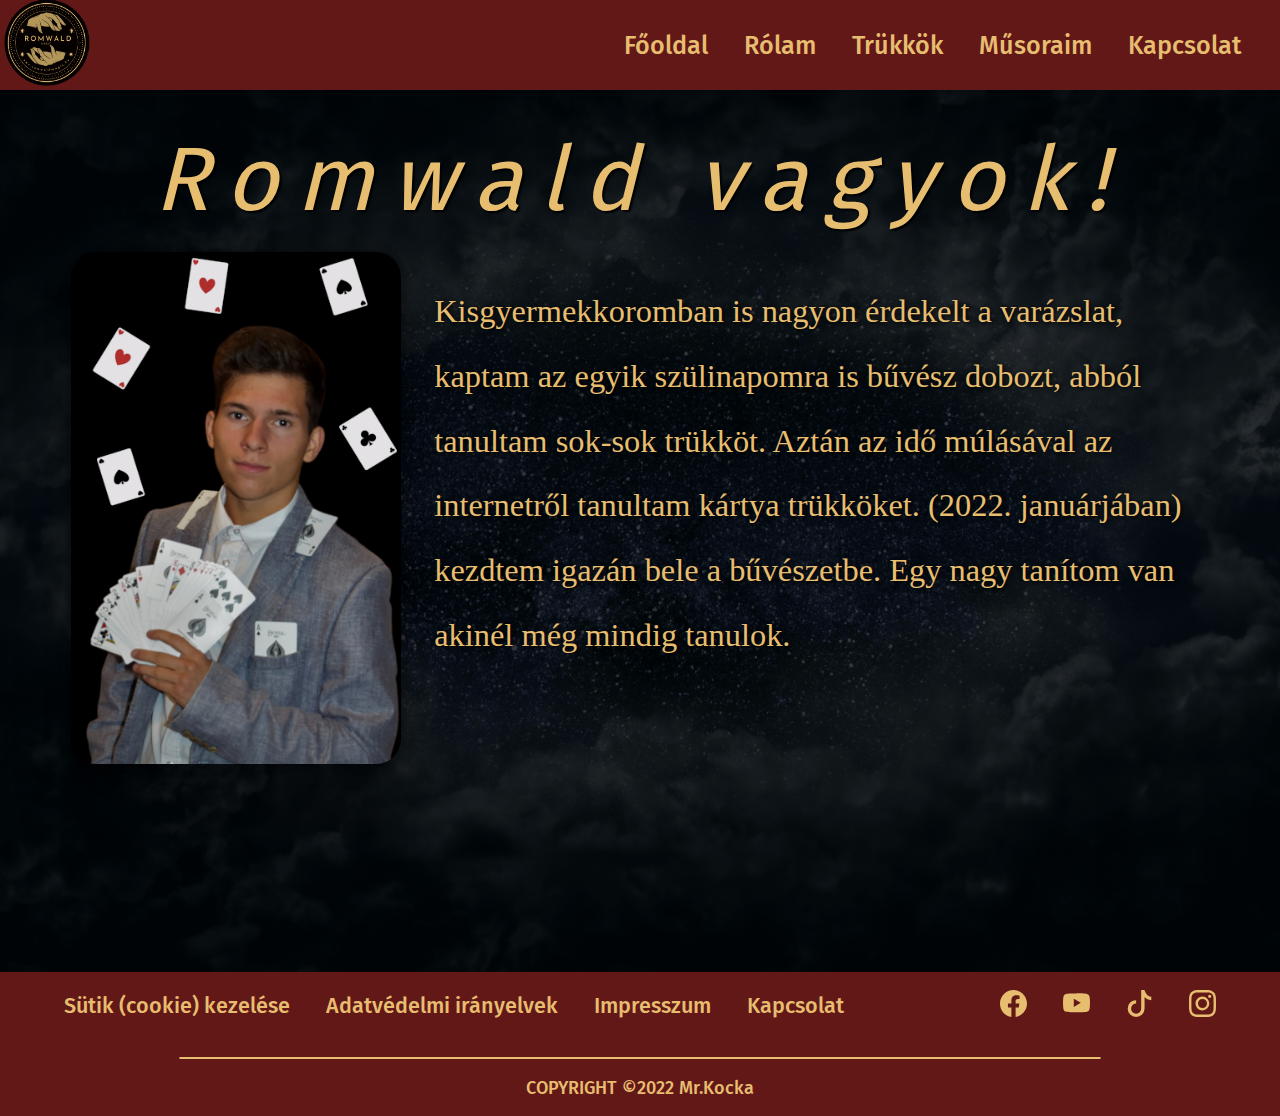
<file: about.html>
<!DOCTYPE html>
<html lang="hu">
  <head>
    <meta charset="UTF-8" />
    <meta http-equiv="X-UA-Compatible" content="IE=edge" />
    <meta name="viewport" content="width=device-width, initial-scale=1.0" />
    <link
      rel="stylesheet"
      href="https://cdn.jsdelivr.net/npm/bootstrap-icons@1.10.3/font/bootstrap-icons.css"
    />
    <link rel="stylesheet" href="./css/style.css" />
    <title>Romwald</title>
  </head>
  <body>
    <header>
      <nav>
        <span class="logo">
          <img src="./img/romwaldLogo.png" alt="romwaldLogo" />
        </span>

        <ul class="nav-list" id="nav-list-JS">
          <li><a href="./index.html">Főoldal</a></li>
          <li><a href="./about.html">Rólam</a></li>
          <li><a href="./prints.html">Trükkök</a></li>
          <li><a href="./service.html">Műsoraim</a></li>
          <li><a href="./contact.html">Kapcsolat</a></li>
        </ul>
        <span class="hmb-menu">
          <button class="hmb-menu-btn" id="button-js">
            <i id="butonIcon" class="bi bi-list"></i>
          </button>
        </span>
      </nav>
    </header>
    <main class="table">
      <section class="content about-content text-color">
        <h1 class="about-title">Romwald vagyok!</h1>
        <section class="about-box">
          <div class="porfil">
            <img src="./img/Romwald_profilkep.png" alt="profilképRomwaldról" />
          </div>
          <div class="text">
            <p>
              Kisgyermekkoromban is nagyon érdekelt a varázslat, kaptam az egyik
              szülinapomra is bűvész dobozt, abból tanultam sok-sok trükköt.
              Aztán az idő múlásával az internetről tanultam kártya trükköket.
              (2022. januárjában) kezdtem igazán bele a bűvészetbe. Egy nagy
              tanítom van akinél még mindig tanulok.
            </p>
          </div>
        </section>
      </section>
    </main>
    <footer>
      <section class="footer-first">
        <ul class="footer-menu">
          <li><a href="#">Sütik (cookie) kezelése</a></li>
          <li><a href="#">Adatvédelmi irányelvek</a></li>
          <li><a href="#">Impresszum</a></li>
          <li><a href="#">Kapcsolat</a></li>
        </ul>
        <ul class="soc-icon">
          <li>
            <a
              href="
            https://www.facebook.com/profile.php?id=100086424834213
            "
              target="_blank"
            >
              <img src="./img/socIcon/facebook.svg" alt="facebooklogo"
            /></a>
          </li>
          <li>
            <a
              href="
            https://www.youtube.com/channel/UCmwno2XkihZILt9kSWseIfw"
              target="_blank"
            >
              <img src="./img/socIcon/youtube.svg" alt="youtubelogo" />
            </a>
          </li>
          <li>
            <a
              href="
            https://www.tiktok.com/@romwaldmagic.pikk14"
              target="_blank"
            >
              <img src="./img/socIcon/tiktok.svg" alt="tiktoklogo" />
            </a>
          </li>
          <li>
            <a
              href="https://www.instagram.com/romwaldmagic.pikk14/"
              target="_blank"
            >
              <img src="./img/socIcon/instagram.svg" alt="instagram" />
            </a>
          </li>
        </ul>
      </section>
      <section class="footer-second">
        <hr />
        <p>
          COPYRIGHT ©2022
          <a href="https://www.mrkocka.hu/" target="_blank">Mr.Kocka</a>
        </p>
      </section>
    </footer>
    <script src="./js/main.js"></script>
  </body>
</html>
</file>
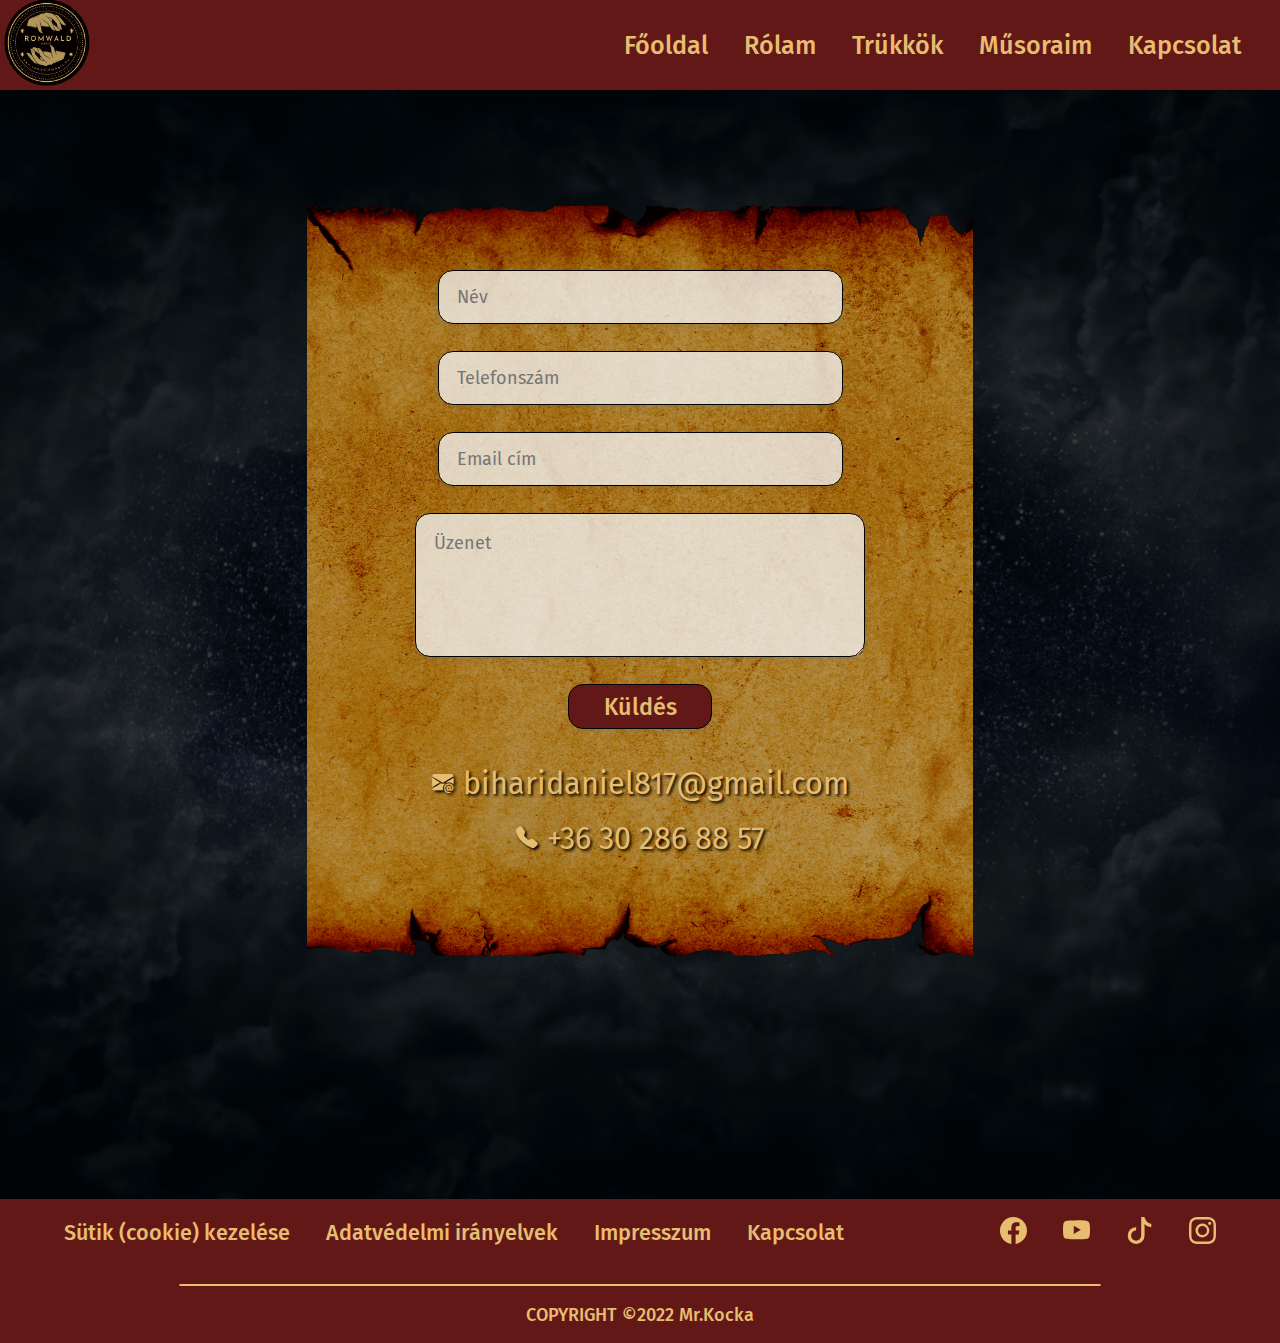
<file: contact.html>
<!DOCTYPE html>
<html lang="hu">
  <head>
    <meta charset="UTF-8" />
    <meta http-equiv="X-UA-Compatible" content="IE=edge" />
    <meta name="viewport" content="width=device-width, initial-scale=1.0" />
    <link rel="stylesheet" href="./css/style.css" />
    <link
      rel="stylesheet"
      href="https://cdn.jsdelivr.net/npm/bootstrap-icons@1.10.3/font/bootstrap-icons.css"
    />
    <title>Document</title>
  </head>
  <body>
    <header>
      <nav>
        <span class="logo">
          <img src="./img/romwaldLogo.png" alt="romwaldLogo" />
        </span>

        <ul class="nav-list" id="nav-list-JS">
          <li><a href="./index.html">Főoldal</a></li>
          <li><a href="./about.html">Rólam</a></li>
          <li><a href="./prints.html">Trükkök</a></li>
          <li><a href="./service.html">Műsoraim</a></li>
          <li><a href="./contact.html">Kapcsolat</a></li>
        </ul>
        <span class="hmb-menu" id="button-js">
          <button class="hmb-menu-btn">
            <i id="butonIcon" class="bi bi-list"></i>
          </button>
        </span>
      </nav>
    </header>
    <main class="table">
      <section class="content contact-content">
        <section class="contact-box">
          <div class="input-box">
            <form action="#" method="post">
              <label for="">
                <input class="input-area" type="text" placeholder="Név" />
                <input
                  class="input-area"
                  type="tel"
                  placeholder="Telefonszám"
                />
                <input
                  class="input-area"
                  type="email"
                  placeholder="Email cím"
                />
                <textarea
                  name=""
                  id=""
                  class="message-area"
                  placeholder="Üzenet"
                ></textarea>
                <input class="button" type="submit" value="Küldés" />
              </label>
            </form>
            <p class="contact-text">
              <i class="bi bi-envelope-at-fill"></i>
              biharidaniel817@gmail.com
            </p>
            <p class="contact-text tell">
              <i class="bi bi-telephone-fill"></i>
              +36 30 286 88 57
            </p>
          </div>
        </section>
      </section>
    </main>
    <footer>
      <section class="footer-first">
        <ul class="footer-menu">
          <li><a href="#">Sütik (cookie) kezelése</a></li>
          <li><a href="#">Adatvédelmi irányelvek</a></li>
          <li><a href="#">Impresszum</a></li>
          <li><a href="#">Kapcsolat</a></li>
        </ul>
        <ul class="soc-icon">
          <li>
            <a
              href="
            https://www.facebook.com/profile.php?id=100086424834213
            "
              target="_blank"
            >
              <img src="./img/socIcon/facebook.svg" alt="facebooklogo"
            /></a>
          </li>
          <li>
            <a
              href="
            https://www.youtube.com/channel/UCmwno2XkihZILt9kSWseIfw"
              target="_blank"
            >
              <img src="./img/socIcon/youtube.svg" alt="youtubelogo" />
            </a>
          </li>
          <li>
            <a
              href="
            https://www.tiktok.com/@romwaldmagic.pikk14"
              target="_blank"
            >
              <img src="./img/socIcon/tiktok.svg" alt="tiktoklogo" />
            </a>
          </li>
          <li>
            <a
              href="https://www.instagram.com/romwaldmagic.pikk14/"
              target="_blank"
            >
              <img src="./img/socIcon/instagram.svg" alt="instagram" />
            </a>
          </li>
        </ul>
      </section>
      <section class="footer-second">
        <hr />
        <p>
          COPYRIGHT ©2022
          <a href="https://www.mrkocka.hu/" target="_blank">Mr.Kocka</a>
        </p>
      </section>
    </footer>
    <script src="./js/main.js"></script>
  </body>
</html>
</file>
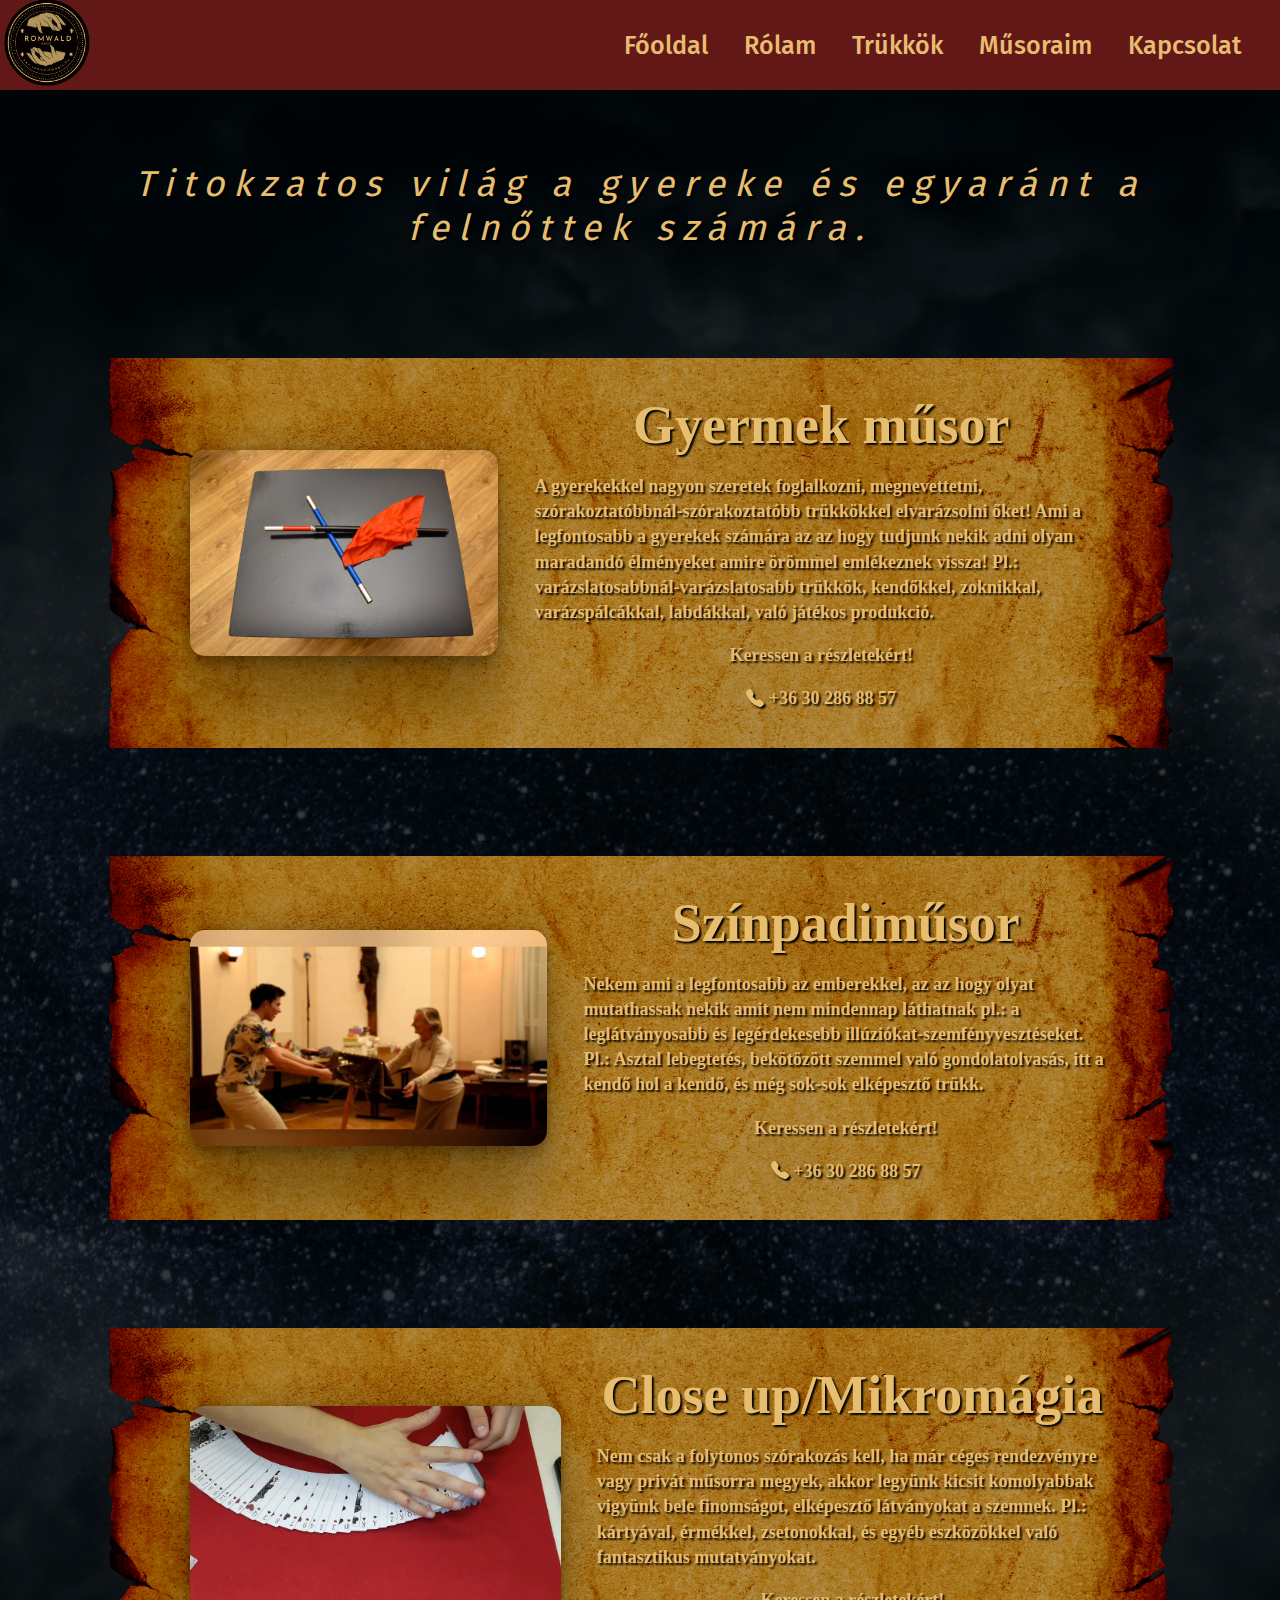
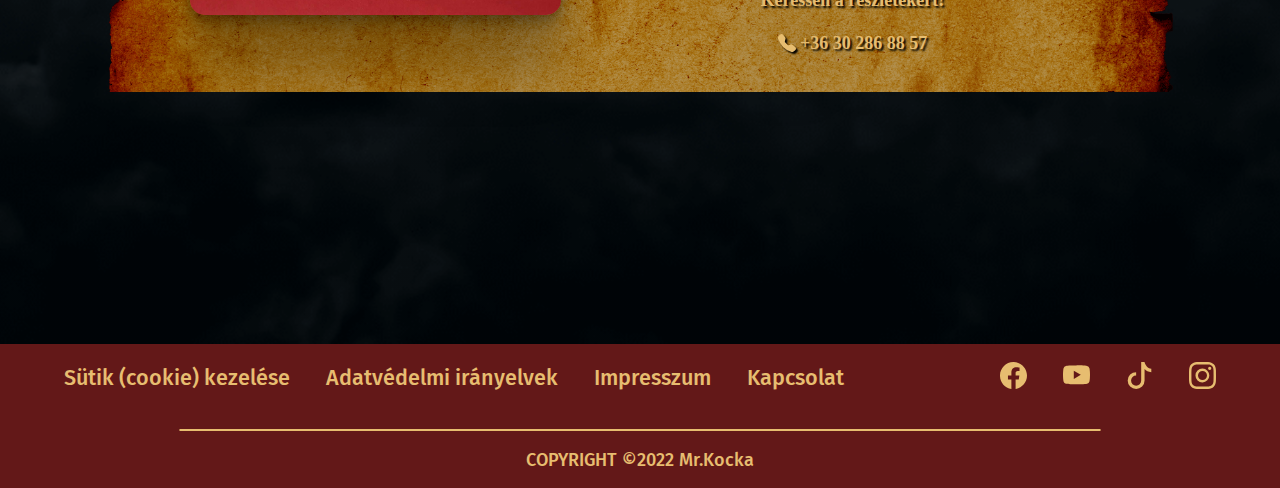
<file: service.html>
<!DOCTYPE html>
<html lang="hu">
  <head>
    <meta charset="UTF-8" />
    <meta http-equiv="X-UA-Compatible" content="IE=edge" />
    <meta name="viewport" content="width=device-width, initial-scale=1.0" />
    <link
      rel="stylesheet"
      href="https://cdn.jsdelivr.net/npm/bootstrap-icons@1.10.3/font/bootstrap-icons.css"
    />
    <link rel="stylesheet" href="./css/style.css" />
    <title>Romwald</title>
  </head>
  <body>
    <header>
      <nav>
        <span class="logo">
          <img src="./img/romwaldLogo.png" alt="romwaldLogo" />
        </span>

        <ul class="nav-list" id="nav-list-JS">
          <li><a href="./index.html">Főoldal</a></li>
          <li><a href="./about.html">Rólam</a></li>
          <li><a href="./prints.html">Trükkök</a></li>
          <li><a href="./service.html">Műsoraim</a></li>
          <li><a href="./contact.html">Kapcsolat</a></li>
        </ul>
        <span class="hmb-menu">
          <button class="hmb-menu-btn" id="button-js">
            <i id="butonIcon" class="bi bi-list"></i>
          </button>
        </span>
      </nav>
    </header>
    <main class="table">
      <section class="content service-content">
        <h2 class="home-title2 text-color">
          Titokzatos világ a gyereke és egyaránt a felnőttek számára.
        </h2>
        <div class="service-box">
          <div class="service-img">
            <img class="main-image" src="./img/gyerekM/gym1a.JPG" alt="kep" />
          </div>
          <div class="text-service">
            <h3 class="text-service">Gyermek műsor</h3>
            <p>
              A gyerekekkel nagyon szeretek foglalkozni, megnevettetni,
              szórakoztatóbbnál-szórakoztatóbb trükkökkel elvarázsolni őket! Ami
              a legfontosabb a gyerekek számára az az hogy tudjunk nekik adni
              olyan maradandó élményeket amire örömmel emlékeznek vissza! Pl.:
              varázslatosabbnál-varázslatosabb trükkök, kendőkkel, zoknikkal,
              varázspálcákkal, labdákkal, való játékos produkció.
            </p>
            <p>Keressen a részletekért!</p>
            <p><i class="bi bi-telephone-fill"></i> +36 30 286 88 57</p>
          </div>
        </div>

        <div class="service-box">
          <div class="service-img">
            <img class="main-image" src="./img/szimpadi/szi1.jpg" alt="kep" />
          </div>
          <div class="text-service">
            <h3>Színpadiműsor</h3>
            <p>
              Nekem ami a legfontosabb az emberekkel, az az hogy olyat
              mutathassak nekik amit nem mindennap láthatnak pl.: a
              leglátványosabb és legérdekesebb illúziókat-szemfényvesztéseket.
              Pl.: Asztal lebegtetés, bekötözött szemmel való gondolatolvasás,
              itt a kendő hol a kendő, és még sok-sok elképesztő trükk.
            </p>
            <p>Keressen a részletekért!</p>
            <p><i class="bi bi-telephone-fill"></i> +36 30 286 88 57</p>
          </div>
        </div>

        <div class="service-box">
          <div class="service-img">
            <img class="main-image" src="./img/microM/mikro1.jpg" alt="kep" />
          </div>
          <div class="text-service">
            <h3>Close up/Mikromágia</h3>
            <p>
              Nem csak a folytonos szórakozás kell, ha már céges rendezvényre
              vagy privát műsorra megyek, akkor legyünk kicsit komolyabbak
              vigyünk bele finomságot, elképesztő látványokat a szemnek. Pl.:
              kártyával, érmékkel, zsetonokkal, és egyéb eszközökkel való
              fantasztikus mutatványokat.
            </p>
            <p>Keressen a részletekért!</p>
            <p><i class="bi bi-telephone-fill"></i> +36 30 286 88 57</p>
          </div>
        </div>
      </section>
    </main>

    <footer>
      <section class="footer-first">
        <ul class="footer-menu">
          <li><a href="#">Sütik (cookie) kezelése</a></li>
          <li><a href="#">Adatvédelmi irányelvek</a></li>
          <li><a href="#">Impresszum</a></li>
          <li><a href="#">Kapcsolat</a></li>
        </ul>
        <ul class="soc-icon">
          <li>
            <a
              href="
            https://www.facebook.com/profile.php?id=100086424834213
            "
              target="_blank"
            >
              <img src="./img/socIcon/facebook.svg" alt="facebooklogo"
            /></a>
          </li>
          <li>
            <a
              href="
            https://www.youtube.com/channel/UCmwno2XkihZILt9kSWseIfw"
              target="_blank"
            >
              <img src="./img/socIcon/youtube.svg" alt="youtubelogo" />
            </a>
          </li>
          <li>
            <a
              href="
            https://www.tiktok.com/@romwaldmagic.pikk14"
              target="_blank"
            >
              <img src="./img/socIcon/tiktok.svg" alt="tiktoklogo" />
            </a>
          </li>
          <li>
            <a
              href="https://www.instagram.com/romwaldmagic.pikk14/"
              target="_blank"
            >
              <img src="./img/socIcon/instagram.svg" alt="instagram" />
            </a>
          </li>
        </ul>
      </section>
      <section class="footer-second">
        <hr />
        <p>
          COPYRIGHT ©2022
          <a href="https://www.mrkocka.hu/" target="_blank">Mr.Kocka</a>
        </p>
      </section>
    </footer>
    <script src="./js/main.js"></script>
  </body>
</html>
</file>
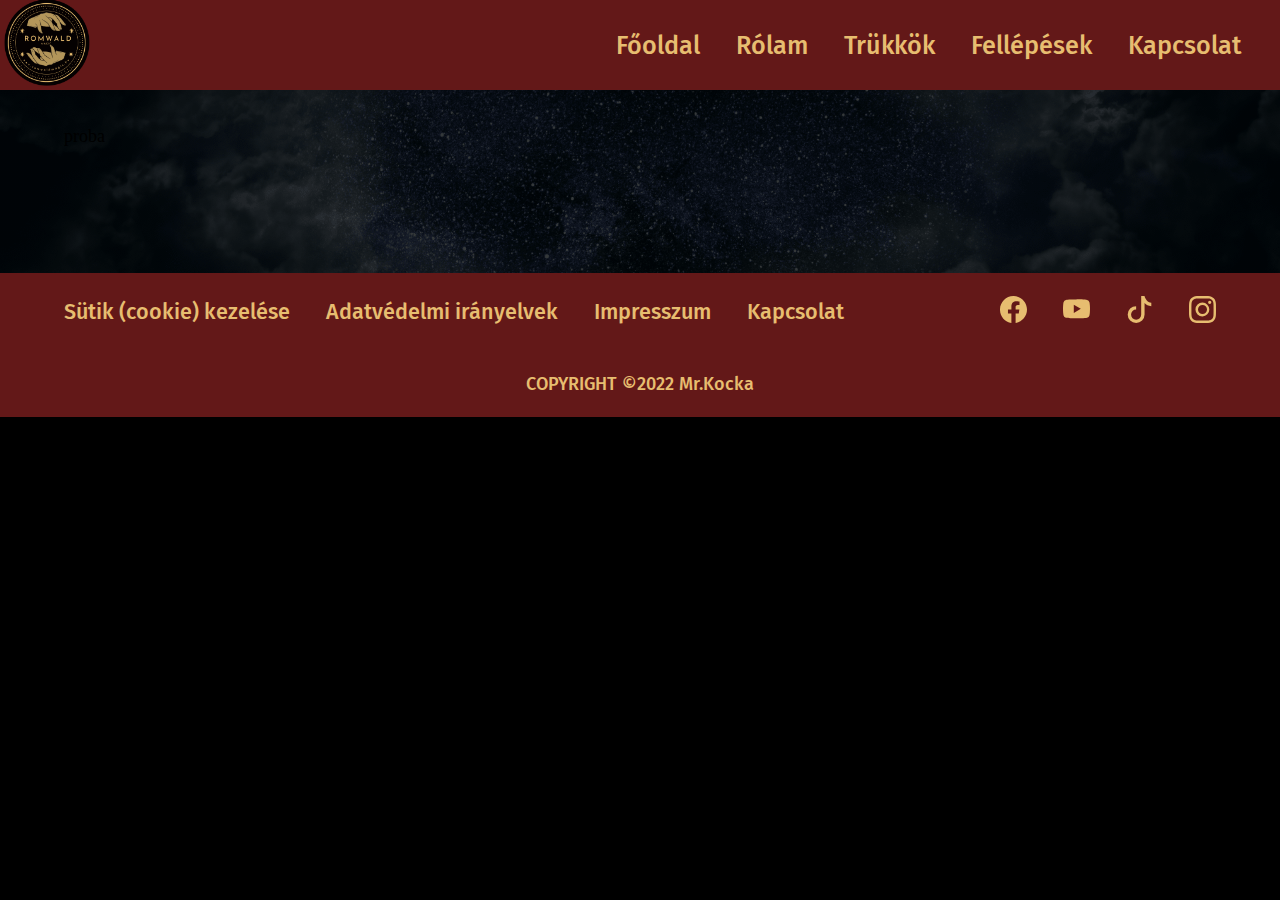
<file: ures.html>
<!DOCTYPE html>
<html lang="hu">
  <head>
    <meta charset="UTF-8" />
    <meta http-equiv="X-UA-Compatible" content="IE=edge" />
    <meta name="viewport" content="width=device-width, initial-scale=1.0" />
    <link rel="stylesheet" href="./css/style.css" />
    <title>Document</title>
  </head>
  <body>
    <header>
      <nav>
        <span class="logo">
          <img src="./img/romwaldLogo.png" alt="romwaldLogo" />
        </span>

        <ul class="nav-list" id="nav-list-JS">
          <li><a href="#">Főoldal</a></li>
          <li><a href="./about.html">Rólam</a></li>
          <li><a href="./prints.html">Trükkök</a></li>
          <li><a href="#">Fellépések</a></li>
          <li><a href="#">Kapcsolat</a></li>
        </ul>
        <span class="hmb-menu">
          <button class="hmb-menu-btn" id="button-js">
            <i id="butonIcon" class="fa-solid fa-bars"></i>
          </button>
        </span>
      </nav>
    </header>
    <main class="table">
      <section class="content">proba</section>
    </main>
    <footer>
      <section class="footer-first">
        <ul class="footer-menu">
          <li><a href="#">Sütik (cookie) kezelése</a></li>
          <li><a href="#">Adatvédelmi irányelvek</a></li>
          <li><a href="#">Impresszum</a></li>
          <li><a href="#">Kapcsolat</a></li>
        </ul>
        <ul class="soc-icon">
          <li>
            <a href="#">
              <img src="./img/socIcon/facebook.svg" alt="facebooklogo"
            /></a>
          </li>
          <li>
            <a href="#">
              <img src="./img/socIcon/youtube.svg" alt="youtubelogo" />
            </a>
          </li>
          <li>
            <a href="#">
              <img src="./img/socIcon/tiktok.svg" alt="tiktoklogo" />
            </a>
          </li>
          <li>
            <a href="#">
              <img src="./img/socIcon/instagram.svg" alt="instagram" />
            </a>
          </li>
        </ul>
      </section>

      <section class="footer-second">
        <!--         <hr /> -->
        <p>COPYRIGHT ©2022 <a href="#">Mr.Kocka</a></p>
      </section>
    </footer>
    <script src="./js/main.js"></script>
  </body>
</html>
</file>
<file: css/style.css>
* {
  margin: 0;
  padding: 0;
  box-sizing: border-box;
  font-size: 18px;
}
a {
  text-decoration: none;
  color: var(--main-text);
  transition-duration: 0.5s;
}

a:hover {
  cursor: pointer;
  opacity: 0.2;
}

ul {
  list-style: none;
}
@font-face {
  font-family: menuFont;
  src: url(../font/FiraSans-Medium.ttf);
  font-weight: bold;
}

@font-face {
  font-family: titleFont;
  src: url(../font/FiraSans-Regular.ttf);
}

:root {
  --main-imp: #631818;
  --main-text: #e7bd70;
  --main-texthover: #e7bd705d;
 
}

body {
  background-color: black;
}

.invisible {
  display: none;
}

/*------------------------------------------------------------------------------------HOME PAGE--------------------------------------------------------------------------------------*/

/*------------------------------------------HEADER---------------------------------------------------*/

nav {
  background-color: var(--main-imp);
  position: fixed;
  top: 0;
  width: 100%;
  height: 5rem;
  display: flex;
  justify-content: space-between;
  padding: 0 0.1rem 0 0.1rem;
  align-items: center;
  text-align: center;
  z-index: 1;
  color: var(--main-text);
}
.logo {
  padding: 0.1rem;
  width: 90px;
}

.logo img {
  width: 100%;
}

.nav-list {
  display: flex;
  list-style: none;
  align-items: center;
  gap: 2rem;
  width: 90%;
  padding-right: 1rem;
  height: 100%;
  justify-content: flex-end;
}

.nav-list li {
  font-family: menuFont;
  text-shadow: 2px 2px solid black;
}
.nav-list li a {
  font-size: 1.4rem;
}

.hmb-menu-btn {
  display: none;
  width: 3rem;
  height: 3rem;
  border-radius: 50%;
  border: none;
  background-color: black;
  color: var(--main-text);
  box-shadow: rgba(60, 64, 67, 0.3) 0px 1px 2px 0px,
    rgba(60, 64, 67, 0.15) 0px 1px 3px 1px;
  justify-content: center;
  align-items: center;
  margin-right: 1rem;
}
.bi-list,
.bi-x-lg {
  font-size: 2rem;
  font-weight: bold;
  color: var(--main-text);
}

/*------------------------------------------MAIN---------------------------------------------------*/

.table {
  background-image: linear-gradient(rgba(0, 0, 0, 0.753), rgba(0, 0, 0, 0.753)),
    url(../img/bg.png);
  background-position: center;
  background-size: cover;
  background-repeat: no-repeat;
  width: 100%;
  padding-top: 7rem;
  padding-bottom: 7rem;
}

.content {
  width: 90%;
  margin: 0 auto;
}

/*------------------------------------------FOOTER---------------------------------------------------*/

footer {
  display: flex;
  flex-direction: column;
  justify-content: space-around;
  align-items: center;
  background-color: var(--main-imp);
  bottom: 0;
  width: 100%;
  min-height: 8rem;
  font-family: menuFont;
}

.footer-first {
  display: flex;
  justify-content: space-around;
  width: 90vw;
  gap: 1rem;
}

.footer-menu {
  display: flex;
  gap: 2rem;
  align-items: center;
  width: 90rem;
}
.footer-menu li a {
  font-size: 1.2rem;
}

.soc-icon {
  display: flex;
  gap: 2rem;
  align-items: center;
  justify-content: flex-end;
  width: 30%;
}
.soc-icon img {
  width: 1.5rem;
}

.footer-second {
  display: flex;
  flex-direction: column;
  align-items: center;
  gap: 1rem;
  text-align: center;
  width: 90vw;
  color: var(--main-text);
}

.footer-second p {
  font-size: 1rem;
}

.footer-second hr {
  width: 80%;
  border: 1.2px solid var(--main-text);
  border-radius: 5px;
}

/*----------------------------------------------------------------HOME-CONTAINER-------------------------------------------------------------------------------------------*/

.text-color {
  color: var(--main-text);
  text-shadow: 2px 2px 2px black;
}

.home-title {
  font-size: 5rem;
  letter-spacing: 1rem;
  font-family: titleFont;
  font-style: italic;
  font-weight: 200;
  text-align: center;
}

.home-title2 {
  font-size: 2rem;
  letter-spacing: 0.5rem;
  font-family: titleFont;
  font-style: italic;
  font-weight: 200;
  text-align: center;
}

.welcome-video {
  width: 100%;
  max-width: 50rem;
  margin: 1rem 0 8rem 0;
  border-radius: 15px;
}

.home-content {
  display: flex;
  flex-direction: column;
  align-items: center;
  gap: 1rem;
}

/*----------------------------------------------------------------ABOUT-CONTAINER-------------------------------------------------------------------------------------------*/

.about-content {
  display: flex;
  flex-direction: column;
  gap: 1rem;
  padding-bottom: 3rem;
}

.about-title {
  font-size: 5rem;
  letter-spacing: 1rem;
  font-family: titleFont;
  font-style: italic;
  font-weight: 200;
  text-align: center;
}

.about-box {
  display: flex;
}

.porfil {
  width: 100rem;
  height: 30rem;
  text-align: center;
}

.porfil img {
  width: 100%;
  max-width: 330px;
  box-shadow: rgba(0, 0, 0, 0.25) 0px 54px 55px,
    rgba(0, 0, 0, 0.12) 0px -12px 30px, rgba(0, 0, 0, 0.12) 0px 4px 6px,
    rgba(0, 0, 0, 0.17) 0px 12px 13px, rgba(0, 0, 0, 0.09) 0px -3px 5px;
  border-radius: 25px;
}

.text {
  padding: 1.5rem;
}

.text p {
  font-size: 1.8rem;
  line-height: 200%;
  text-shadow: 1px 1px 4px black;
}

/*----------------------------------------------------------------prints-CONTAINER-------------------------------------------------------------------------------------------*/

.prints-content {
  width: 62%; 
  display: flex;
  justify-content: space-evenly;
  align-items: center;
  flex-wrap: wrap;
  gap: 1.8rem;
  padding: 2rem;
  padding-bottom: 4rem;
}

.prints-video {
  max-width: 30rem;
  max-height: 500px;
  border-radius: 15px;
}

.text-prints {
  color: var(--main-text);
  font-family: menuFont;
  text-align: center;
  margin-top: 0.5rem;
  margin-bottom: 1rem;
}

/*----------------------------------------------------------------SERVICE-CONTAINER-------------------------------------------------------------------------------------------*/

.service-content {
  padding: 2rem;
  padding-bottom: 7rem;
  height: auto;
  display: flex;
  flex-direction: column;
  gap: 6rem;
  width: 100%;
}

.service-box {
  display: flex;
  padding: 2rem 4rem;
  background: url(../img/paperus_2.1.png);
  background-position: center;
  background-size: cover;
  object-fit: cover;
  background-repeat: no-repeat;
  margin: 0 auto;
  width: 60rem;
  height: auto;
  gap: 1rem;
}

.service-img {
  width: 90rem;
  text-align: center;
  display: flex;
  flex-direction: column;
  align-items: center;
  justify-content: space-around;
  gap: 1rem;
  padding: 1rem;
}

.text-service {
  text-align: center;
  display: flex;
  flex-direction: column;
  align-items: center;
  justify-content: center;
}

.main-image {
  max-width: 30rem;
  max-height: 12rem;
  width: 100%;
  border-radius: 15px;
  box-shadow: rgba(0, 0, 0, 0.25) 0px 54px 55px,
    rgba(0, 0, 0, 0.12) 0px -12px 30px, rgba(0, 0, 0, 0.12) 0px 4px 6px,
    rgba(0, 0, 0, 0.17) 0px 12px 13px, rgba(0, 0, 0, 0.09) 0px -3px 5px;
}

.img-bar {
  display: flex;
  gap: 1rem;
}

.bar-box {
  width: 100%;
}

.bar-image {
  max-width: 200px;
  width: 100%;
  border-radius: 15px;
  box-shadow: rgba(0, 0, 0, 0.25) 0px 54px 55px,
    rgba(0, 0, 0, 0.12) 0px -12px 30px, rgba(0, 0, 0, 0.12) 0px 4px 6px,
    rgba(0, 0, 0, 0.17) 0px 12px 13px, rgba(0, 0, 0, 0.09) 0px -3px 5px;
}

.text-service {
  color: var(--main-text);
  text-shadow: 2px 2px 2px black;
}

.text-service h3 {
  font-size: 3rem;
}
.text-service p {
  font-size: 1.2rem;
  font-weight: bold;
  text-align: start;
  text-shadow: 2px 2px 2px black;
  line-height: 140%;
}

/*----------------------------------------------------------------CONTACT-CONTAINER-------------------------------------------------------------------------------------------*/
.contact-content {
  display: flex;
  justify-content: center;
  align-items: center;
}

.contact-box {
  padding: 2rem 4rem;
  margin: 4rem 0 6rem 0;
  background-image: url(../img/paperus_2.1.png);
  background-position: center;
  background-size: cover;
  background-repeat: no-repeat;
  display: flex;
  justify-content: center;
  align-items: center;
  gap: 1rem;
}

label {
  width: 100%;
  display: flex;
  flex-direction: column;
  justify-content: center;
  align-items: center;
  gap: 1.5rem;
  padding: 2rem;
}
form {
  display: flex;
  justify-content: center;
}

.input-area {
  width: 90%;
  height: 3rem;
  border-radius: 15px;
  border: 1px solid black;
  padding-left: 1rem;
  box-shadow: rgba(99, 99, 99, 0.2) 0px 2px 8px 0px;
  background-color: rgba(245, 245, 245, 0.767);
  font-family: titleFont;
}

.message-area {
  border-radius: 15px;
  border: 1px solid black;
  padding: 1rem;
  width: 25rem;
  height: 8rem;
  box-shadow: rgba(99, 99, 99, 0.2) 0px 2px 8px 0px;
  background-color: rgba(245, 245, 245, 0.767);
  font-family: titleFont;
}

.button {
  border-radius: 15px;
  width: 8rem;
  height: 2.5rem;
  font-size: 1.3rem;
  border: 1px solid black;
  background-color: var(--main-imp);
  color: var(--main-text);
  box-shadow: rgba(99, 99, 99, 0.2) 0px 2px 8px 0px;
  font-family: menuFont;
}

.contact-text {
  font-size: 1.7rem;
  font-family: titleFont;
  text-align: center;
  color: var(--main-text);
  text-shadow: 2px 2px 3px black;
  display: flex;
  justify-content: center;
  align-items: center;
  gap: 0.5rem;
}

.contact-text i {
  font-size: 1.2rem;
}

.tell {
  margin: 1rem 0 4rem 0;
}

.info-box-icon {
  width: 1.5rem;
}

.bi-envelope-fill {
  text-shadow: 1px 1px 2px black;
}

.bi-telephone-fill {
  filter: drop-shadow(0 0 40px black);
}

.soc-box {
  display: flex;
  justify-content: center;
  gap: 1.7rem;
}

.soc-box-icon {
  width: 2rem;
}

/*Popup*/

.popup-container {
  opacity: 0;
}

.cookie-poppupp {
  background-color: var(--main-imp);
  position: fixed;
  bottom: 0;
  width: 100%;
  min-height: 2.5rem;
  padding: 1rem 1rem 1rem 1rem;
  z-index: 1;
  display: flex;
  justify-content: space-between;
  align-items: center;
  font-size: 1.2rem;
  font-weight: bold;
  box-shadow: rgba(0, 0, 0, 0.781) 0px 1px 4px, rgb(51, 51, 51) 0px 0px 0px 3px;
}

.cookie-poppupp p {
  color: var(--main-text);
}
.cookie-close {
  display: inline;
  display: flex;
  align-items: center;
  cursor: pointer;
}

.cookie-close img {
  width: 2rem;
}

/*--------------- ------------------------------------------------- Responsive Mode   ----------------------------------------------------------*/
@media only screen and (max-width: 1500px) {
  .prints-content {
    width: 100%;
  }

  .prints-video {
    width: 28rem;
  }
}

@media only screen and (max-width: 1300px) {
  .text-service p {
    font-size: 1rem;
    margin-top: 1rem;
  }
}

@media only screen and (max-width: 1180px) {
  .service-content {
    flex-direction: row;
    flex-wrap: wrap;
    gap: 2rem;
  }



  .service-box {
    flex-direction: column;
    align-items: center;
    width: 24rem;
    padding: 1rem;
    justify-content: center;
    height: auto;
  }

  .text-service h3 {
    font-size: 2rem;
  }

  .text-service p {
    font-size: 1.2rem;
    margin-bottom: 2rem;
  }

  .prints-video {
    width: 24rem;
  }

  .service-img {
     width: 100%;
  }
}
@media only screen and (max-width: 1130px) {
  .about-title {
    letter-spacing: 0.5rem;
  }

  .text {
    padding: 4rem 0.4rem;
  }

  .text p {
    font-size: 1.5rem;
    text-align: start;
  }

  .footer-first {
    flex-direction: column;
  }
  .footer-menu {
    width: 100%;
    justify-content: center;
    padding-top: 2rem;
  }
  .soc-icon {
    width: 100%;
    justify-content: center;
  }
  .footer-second {
    padding-top: 1rem;
  }
  .footer-second p,
  a {
    font-size: 0.8rem;
  }
}

@media only screen and (max-width: 1016px) {
  .prints-video {
    width: 35rem;
    border-radius: 15px;
  }

  .text-prints {
    margin-bottom: 1rem;
  }

  label {
    width: 99%;
    height: auto;
    padding: 0.5rem;
  }
  .info-box {
    width: 99%;
    justify-content: flex-start;
    height: auto;
    padding-bottom: 2rem;
  }
}

@media only screen and (max-width: 988px) {
  .about-box {
    flex-direction: column;
  }

  .about-title {
    letter-spacing: 0.5rem;
    font-size: 4rem;
  }

  .porfil {
    width: 100%;
    height: auto;
    text-align: center;
  }
  .text {
    padding: 2rem 0.4rem;
  }

  .service-content {
    gap: 4rem;
  }

  .service-box {
    width: 30rem;
    padding: 1rem;
    justify-content: center;
  }

  .main-image {
    max-height: 25rem;
  }
}

@media only screen and (max-width: 870px) {
  .hmb-menu-btn {
    display: flex;
  }

  /*-----Navbar--------*/

  .nav-list {
    transform: translatey(-30rem);
    background-color: var(--main-imp);
    position: absolute;
    width: 100vw;
    height: auto;
    padding: 1rem;
    top: 5rem;
    left: 0;
    flex-direction: column;
    gap: 0.3rem;
    display: flex;
    z-index: -1;
  }
  .nav-list li {
    margin-bottom: 0.8rem;
    letter-spacing: 0.2rem;
  }

  .active {
    transform: translatey(0);
    transition: transform 500ms ease-in-out;
  }

  .prints-video {
    width: 30rem;
    border-radius: 15px;
  }
  .prints-content {
    width: 100%;
  }

  .about-title {
    letter-spacing: 0.2rem;
    font-size: 3.2rem;
  }

  .welcome-video {
    margin: 4rem 0 4rem 0;
  }

  .footer-menu li a {
    font-size: 0.9rem;
  }
}

@media only screen and (max-width: 800px) {
  .service-content {
    padding: 0.5rem;
  }

  .footer-menu li a {
    font-size: 0.8rem;
  }
}

@media only screen and (max-width: 729px) {
  .info-box p {
    font-size: 1.1rem;
  }
  .contact-box {
    width: 100%;
  }
  label {
    width: 22rem;
  }

  .message-area {
    width: 22rem;
  }

  .contact-text {
    font-size: 1.4rem;
  }
}

@media only screen and (max-width: 630px) {
  .footer-menu {
    flex-direction: column;
  }
}

@media only screen and (max-width: 600px) {
  .service-content {
    gap: 1rem;
  }

  .prints-video {
    width: 25rem;
    border-radius: 15px;
  }

  .about-title {
    letter-spacing: 0.1rem;
    font-size: 1.7rem;
  }

  .text {
    padding: 0.2rem;
  }

  .text p {
    font-size: 1.2rem;
    padding-top: 1rem;
  }

  .home-title {
    font-size: 3.2rem;
    letter-spacing: 0.3rem;
  }
  .home-title2 {
    font-size: 1.3rem;
    letter-spacing: 0.2rem;
  }
  .welcome-video {
    margin: 4rem 0 7rem 0;
  }

  .message-area {
    width: 20rem;
  }

  .contact-text {
    font-size: 1.2rem;
  }
}

@media only screen and (max-width: 480px) {
  .prints-video {
    width: 20rem;
    border-radius: 15px;
    padding: 0.5rem;
  }
}

@media only screen and (max-width: 430px) {
  .text-service p {
    font-size: 1.2rem;
    margin-bottom: -0.5rem;
  }

  .service-content {
    padding: 0.5rem;
    gap: 2.5rem;
  }

  .contact-box {
    margin: 0rem;
    height: 46rem;
  }

  label {
    width: 100%;
  }

  .input-area {
    width: 14rem;
  }

  .message-area {
    width: 16rem;
  }

  .contact-text {
    font-size: 1rem;
  }

  .tell {
    margin: 1rem;
  }
  .text-service h3 {
    font-size: 1.8rem;
  }
}
</file>
